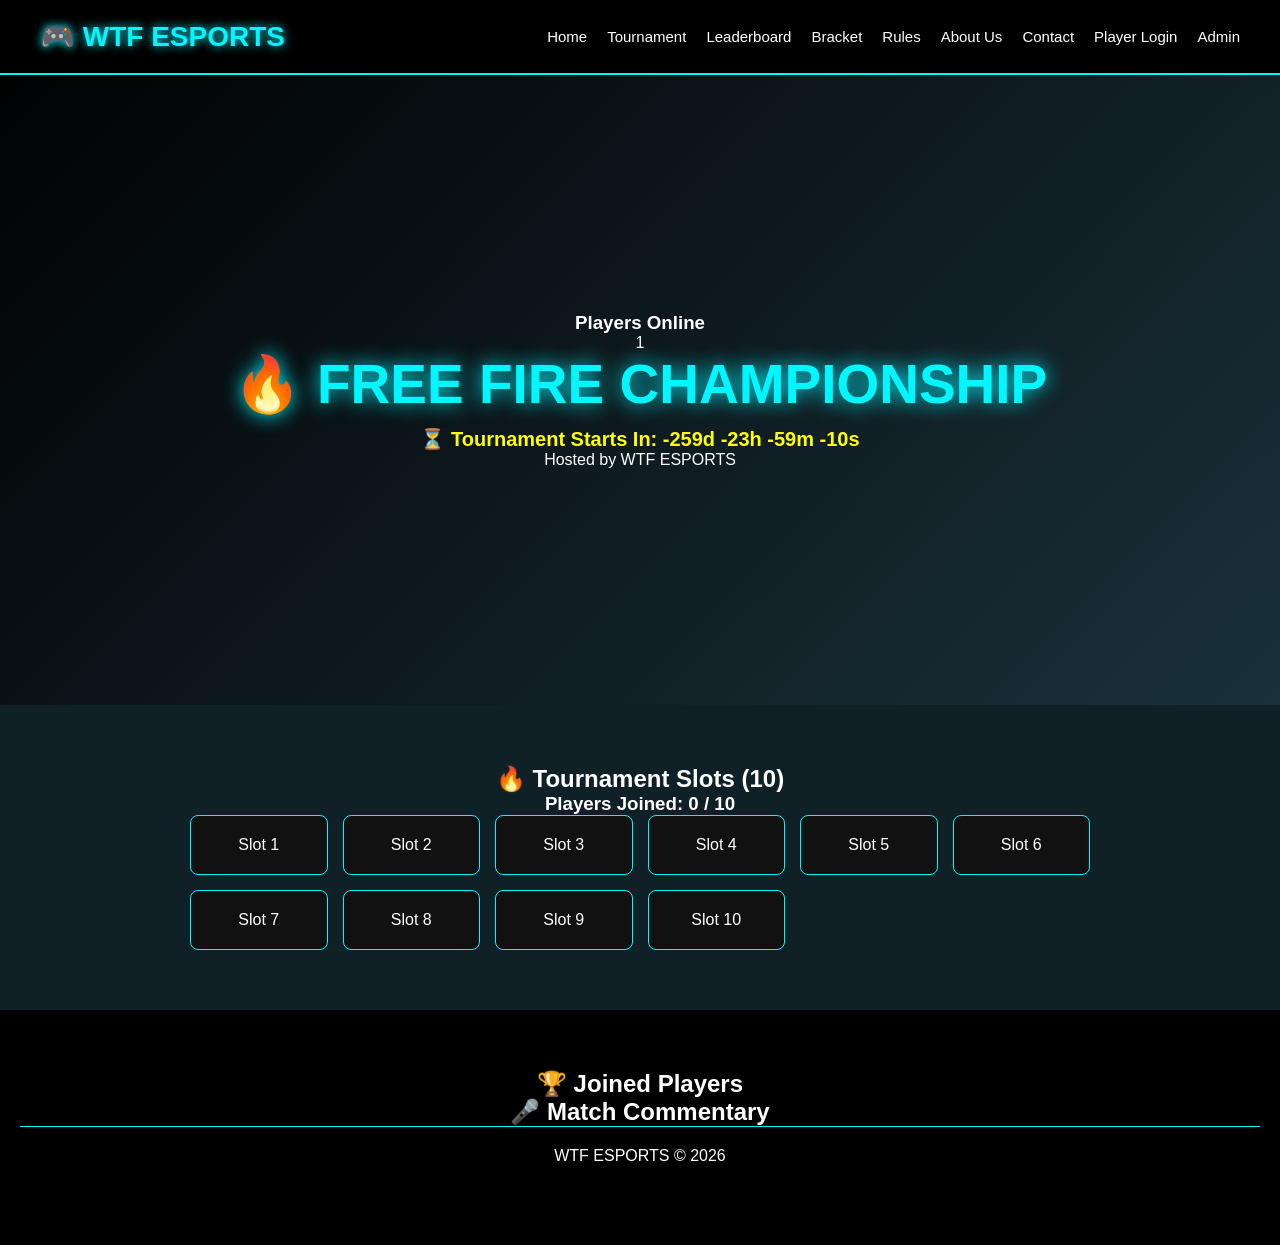
<file: index.html>
<!DOCTYPE html>
<html>
<head>

<title>WTF ESPORTS</title>
<link rel="manifest" href="manifest.json">

<meta name="viewport" content="width=device-width, initial-scale=1.0">

<style>

/* GLOBAL */

*{
margin:0;
padding:0;
box-sizing:border-box;
font-family:Arial;
}

body{
background: linear-gradient(-45deg,#000,#0f2027,#2c5364,#000);
background-size:400% 400%;
animation:bgMove 12s ease infinite;
color:white;
overflow-x:hidden;
}

@keyframes bgMove{
0%{background-position:0% 50%;}
50%{background-position:100% 50%;}
100%{background-position:0% 50%;}
}

/* HEADER */

.main-header{
display:flex;
justify-content:space-between;
align-items:center;
padding:20px 40px;
background:#000;
border-bottom:2px solid #00f7ff;
position:sticky;
top:0;
z-index:1000;
}

.logo{
font-size:28px;
font-weight:bold;
color:#00f7ff;
text-shadow:0 0 10px #00f7ff;
}

/* MENU */

.menu{
display:flex;
flex-wrap:wrap;
}

.menu a{
color:white;
text-decoration:none;
margin-left:20px;
font-size:15px;
transition:0.3s;
}

.menu a:hover{
color:#00f7ff;
}

/* MOBILE MENU */

.menu-toggle{
display:none;
font-size:28px;
cursor:pointer;
color:#00f7ff;
}

/* HERO */

.hero{
height:70vh;
display:flex;
flex-direction:column;
justify-content:center;
align-items:center;
text-align:center;
background:url("https://images.unsplash.com/photo-1542751371-adc38448a05e") center/cover no-repeat;
}

.hero h1{
font-size:55px;
color:#00f7ff;
text-shadow:0 0 20px #00f7ff;
animation:heroGlow 3s infinite alternate;
}

@keyframes heroGlow{
0%{text-shadow:0 0 10px #00f7ff;}
100%{text-shadow:0 0 40px #00f7ff;}
}

/* COUNTDOWN */

#countdown{
margin-top:10px;
font-size:20px;
color:yellow;
}

/* SLOTS */

.slots{
padding:60px 20px;
background:#0f2027;
text-align:center;
}

.slot-grid{
display:grid;
grid-template-columns:repeat(auto-fit,minmax(130px,1fr));
gap:15px;
max-width:900px;
margin:auto;
}

.slot{
padding:20px;
background:#111;
border:1px solid #00f7ff;
border-radius:8px;
cursor:pointer;
transition:0.3s;
}

.slot:hover{
background:#00f7ff;
color:black;
}

.booked{
background:red;
cursor:not-allowed;
}

/* PLAYERS */

.players{
padding:60px 20px;
background:#000;
text-align:center;
}

.playerItem{
background:#111;
padding:10px;
margin:10px auto;
max-width:400px;
border-radius:6px;
border:1px solid #00f7ff;
}

/* BUTTON */

button{
padding:10px 20px;
background:#00f7ff;
border:none;
border-radius:6px;
cursor:pointer;
margin:10px;
}

/* FOOTER */

footer{
background:#000;
text-align:center;
padding:20px;
border-top:1px solid #00f7ff;
}

/* MOBILE */

@media(max-width:768px){

.main-header{
flex-direction:column;
text-align:center;
}

.menu{
display:none;
flex-direction:column;
}

.menu.active{
display:flex;
}

.menu-toggle{
display:block;
}

.hero h1{
font-size:32px;
}

}

</style>

</head>

<body>

<header class="main-header">

<div class="logo">🎮 WTF ESPORTS</div>

<div class="menu-toggle" onclick="toggleMenu()">☰</div>

<nav class="menu">

<a href="index.html">Home</a>
<a href="booking.html">Tournament</a>
<a href="leaderboard.html">Leaderboard</a>
<a href="bracket.html">Bracket</a>
<a href="rules.html">Rules</a>
<a href="about.html">About Us</a>
<a href="contact.html">Contact</a>
<a href="player-login.html">Player Login</a>
<a href="admin.html">Admin</a>

</nav>

</header>

<section class="hero">

<h3>Players Online</h3>
<div id="onlinePlayers"></div>

<h1>🔥 FREE FIRE CHAMPIONSHIP</h1>

<h2 id="countdown"></h2>

<p>Hosted by WTF ESPORTS</p>

</section>

<section class="slots">

<h2>🔥 Tournament Slots (10)</h2>

<h3 id="playerCounter">Players Joined: 0 / 10</h3>

<div class="slot-grid" id="slots"></div>

<button id="adminResetBtn" onclick="resetSlots()" style="display:none;">
Admin Reset Slots
</button>

</section>

<section class="players">

<h2>🏆 Joined Players</h2>

<div id="joinedPlayers"></div>
<section class="commentary">

<h2>🎤 Match Commentary</h2>

<div id="aiCommentary"></div>


</section>

<footer>
WTF ESPORTS © 2026
</footer>

<script>

/* MOBILE MENU */

function toggleMenu(){
document.querySelector(".menu").classList.toggle("active");
}

/* ONLINE PLAYERS */

let count = localStorage.getItem("onlinePlayers") || 0;
count++;
localStorage.setItem("onlinePlayers",count);
document.getElementById("onlinePlayers").innerText=count;

/* COUNTDOWN */

let eventDate = new Date("2026-03-20 18:00:00").getTime();

setInterval(function(){

let now = new Date().getTime();
let distance = eventDate - now;

let days = Math.floor(distance/(1000*60*60*24));
let hours = Math.floor((distance%(1000*60*60*24))/(1000*60*60));
let minutes = Math.floor((distance%(1000*60*60))/(1000*60));
let seconds = Math.floor((distance%(1000*60))/1000);

document.getElementById("countdown").innerHTML =
"⏳ Tournament Starts In: "+
days+"d "+hours+"h "+minutes+"m "+seconds+"s";

},1000);

/* SLOT SYSTEM */

let slots = JSON.parse(localStorage.getItem("slots")) || Array(10).fill(null);

let slotContainer=document.getElementById("slots");

function renderSlots(){

slotContainer.innerHTML="";

slots.forEach((player,index)=>{

let div=document.createElement("div");

div.className="slot";

if(player){

div.classList.add("booked");

div.innerText="Slot "+(index+1)+"\n"+player.name;

}else{

div.innerText="Slot "+(index+1);

div.onclick=function(){

let name=prompt("Enter Player Name");

if(name){

slots[index]={name:name};

localStorage.setItem("slots",JSON.stringify(slots));

renderSlots();

}

};

}

slotContainer.appendChild(div);

});

}

renderSlots();

/* ADMIN RESET */

function resetSlots(){

let pass = prompt("Admin Password");

let adminPass = localStorage.getItem("adminPass");

if(pass === adminPass){

localStorage.removeItem("slots");

location.reload();

}else{

alert("Access Denied");

}

}

if(localStorage.getItem("adminLoggedIn")==="true"){
document.getElementById("adminResetBtn").style.display="block";
}
function generateCommentary(){

let players = JSON.parse(localStorage.getItem("slots")) || [];

let messages=[
"🔥 What a match!",
"⚡ Incredible gameplay!",
"🎯 Perfect strategy!",
"💥 Total domination!"
];

let randomMessage =
messages[Math.floor(Math.random()*messages.length)];

let randomPlayer = players.find(p => p !== null);

if(randomPlayer){

document.getElementById("aiCommentary").innerText =
randomMessage + " " + randomPlayer.name +
" is leading the battle!";

}

}

generateCommentary();

</script>

</body>
</html>
</file>
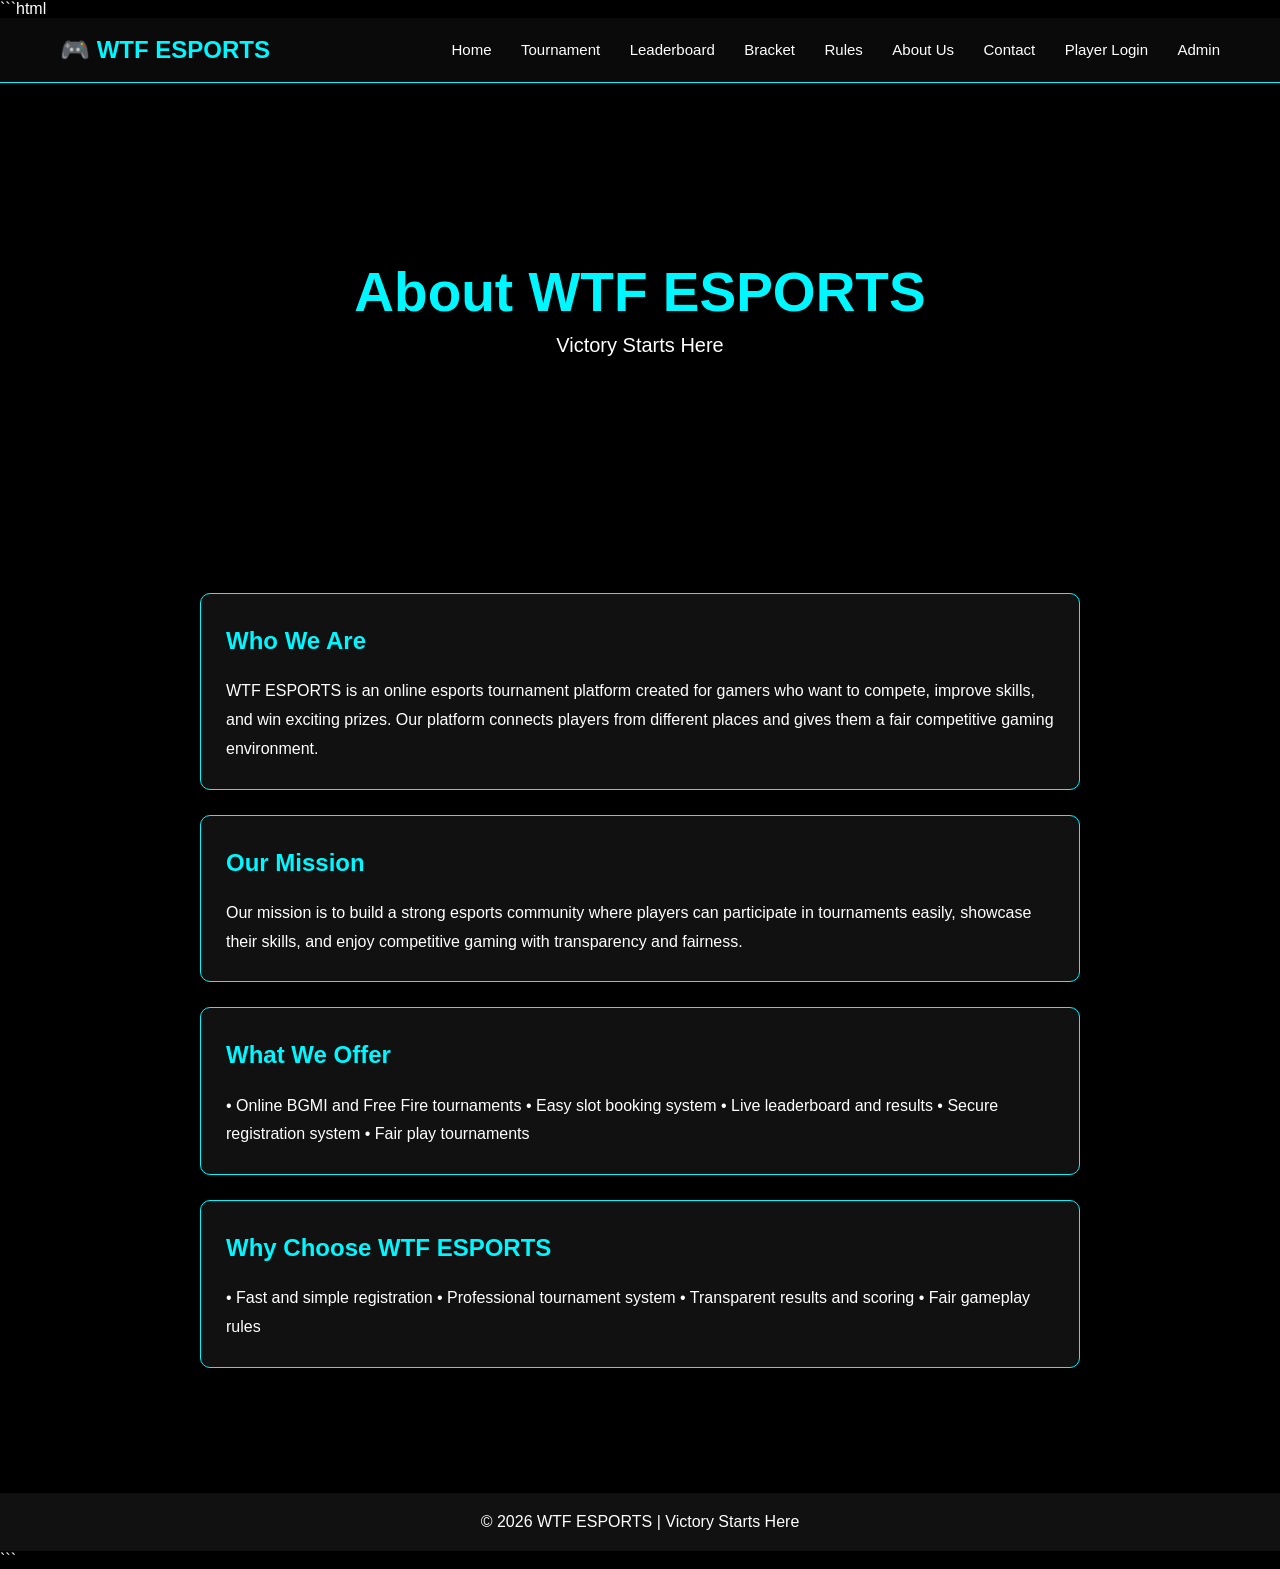
<file: about.html>
```html
<!DOCTYPE html>
<html>
<head>

<title>About Us | WTF ESPORTS</title>


<style>
/* HEADER */

.main-header{
display:flex;
justify-content:space-between;
align-items:center;
padding:18px 60px;
background:#0a0a0a;
border-bottom:1px solid #00f7ff;
position:sticky;
top:0;
z-index:1000;
}

/* LOGO */

.logo{
font-size:24px;
font-weight:bold;
color:#00f7ff;
}

/* MENU */

.menu a{
color:white;
text-decoration:none;
margin-left:25px;
font-size:15px;
transition:0.3s;
}

.menu a:hover{
color:#00f7ff;
}

/* BUTTONS */

.login-btn{
background:#00f7ff;
color:black;
padding:8px 14px;
border-radius:5px;
}

.admin-btn{
background:#ff4747;
padding:8px 14px;
border-radius:5px;
}

.admin-btn:hover{
background:#ff2a2a;
}
*{
margin:0;
padding:0;
box-sizing:border-box;
font-family:Arial;
}

body{
background:#000;
color:white;
}

/* HEADER */

header{
display:flex;
justify-content:space-between;
align-items:center;
padding:20px 60px;
background:#111;
}

.logo{
font-size:24px;
color:#00f7ff;
font-weight:bold;
}

nav a{
color:white;
margin-left:30px;
text-decoration:none;
}

nav a:hover{
color:#00f7ff;
}

/* HERO */

.hero{
height:50vh;
display:flex;
flex-direction:column;
justify-content:center;
align-items:center;
text-align:center;
background-image:url("https://images.unsplash.com/photo-1542751371-adc38448a05e");
background-size:cover;
background-position:center;
}

.hero h1{
font-size:55px;
color:#00f7ff;
}

.hero p{
margin-top:10px;
font-size:20px;
}

/* ABOUT SECTION */

.about{
padding:60px;
max-width:1000px;
margin:auto;
line-height:1.8;
}

.about h2{
color:#00f7ff;
margin-bottom:15px;
}

.about-box{
background:#111;
padding:25px;
border-radius:10px;
margin-bottom:25px;
border:1px solid #00f7ff;
}

/* FOOTER */

footer{
background:#111;
text-align:center;
padding:20px;
margin-top:40px;
}

</style>

</head>

<body>

<header class="main-header">


<div class="logo">🎮 WTF ESPORTS</div>

<nav class="menu">

<a href="index.html">Home</a>
<a href="booking.html">Tournament</a>
<a href="leaderboard.html">Leaderboard</a>
<a href="bracket.html">Bracket</a>
<a href="rules.html">Rules</a>
<a href="about.html">About Us</a>
<a href="contact.html">Contact</a>

<a href="player-login.html">Player Login</a>
<a href="admin.html">Admin</a>

</nav>

</header>

<section class="hero">

<h1>About WTF ESPORTS</h1>

<p>Victory Starts Here</p>

</section>

<section class="about">

<div class="about-box">

<h2>Who We Are</h2>

<p>
WTF ESPORTS is an online esports tournament platform created for gamers
who want to compete, improve skills, and win exciting prizes.
Our platform connects players from different places and gives them
a fair competitive gaming environment.
</p>

</div>

<div class="about-box">

<h2>Our Mission</h2>

<p>
Our mission is to build a strong esports community where players can
participate in tournaments easily, showcase their skills, and enjoy
competitive gaming with transparency and fairness.
</p>

</div>

<div class="about-box">

<h2>What We Offer</h2>

<p>
• Online BGMI and Free Fire tournaments  
• Easy slot booking system  
• Live leaderboard and results  
• Secure registration system  
• Fair play tournaments  
</p>

</div>

<div class="about-box">

<h2>Why Choose WTF ESPORTS</h2>

<p>
• Fast and simple registration  
• Professional tournament system  
• Transparent results and scoring  
• Fair gameplay rules  
</p>

</div>

</section>

<footer>

<p>© 2026 WTF ESPORTS | Victory Starts Here</p>

</footer>

</body>
</html>
```
</file>
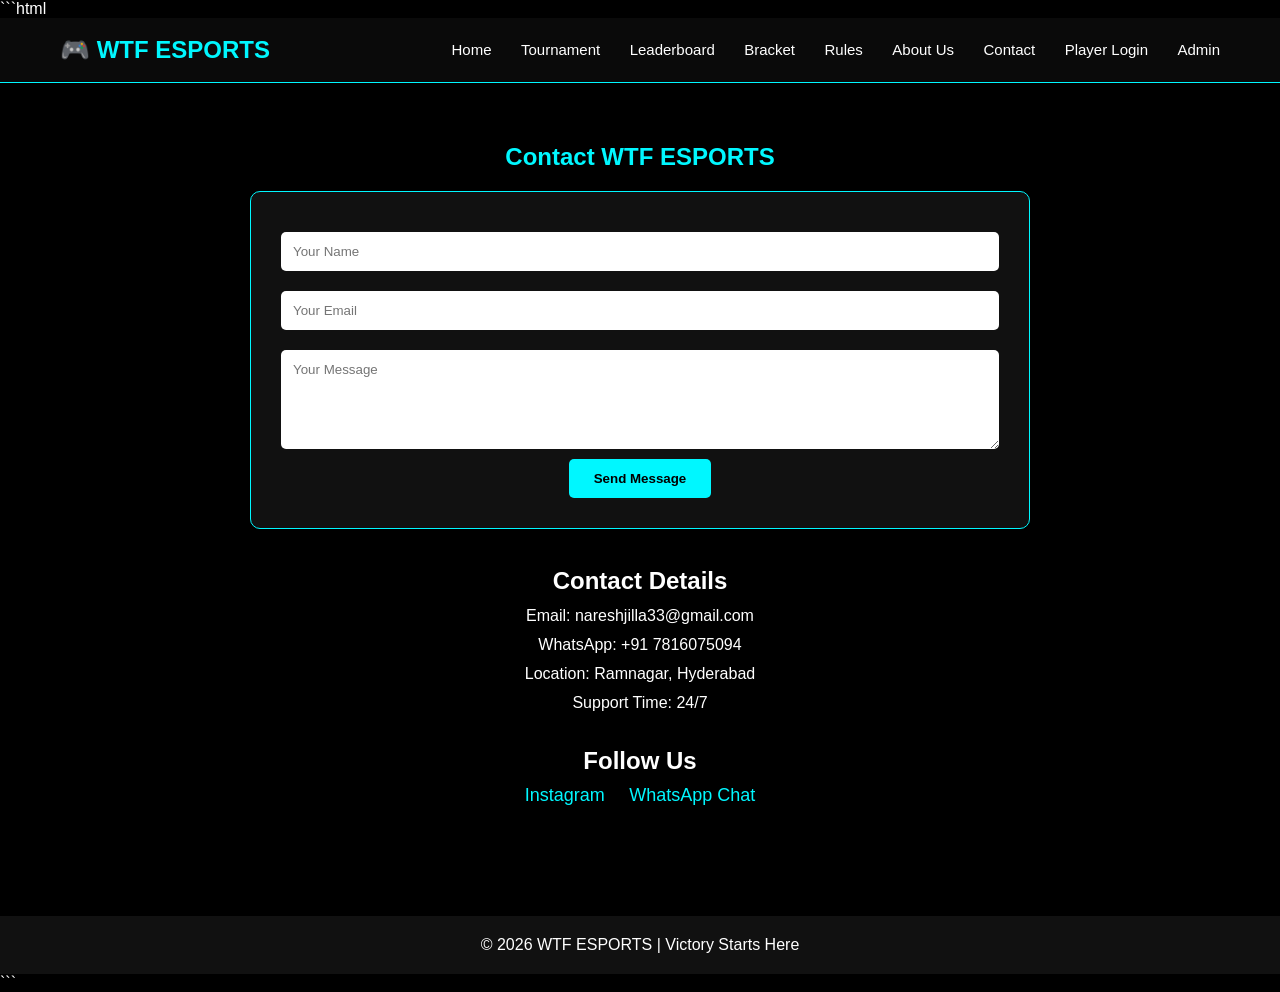
<file: contact.html>
```html
<!DOCTYPE html>
<html>

<head>

<title>Contact | WTF ESPORTS</title>

<style>
    /* HEADER */

.main-header{
display:flex;
justify-content:space-between;
align-items:center;
padding:18px 60px;
background:#0a0a0a;
border-bottom:1px solid #00f7ff;
position:sticky;
top:0;
z-index:1000;
}

/* LOGO */

.logo{
font-size:24px;
font-weight:bold;
color:#00f7ff;
}

/* MENU */

.menu a{
color:white;
text-decoration:none;
margin-left:25px;
font-size:15px;
transition:0.3s;
}

.menu a:hover{
color:#00f7ff;
}

/* BUTTONS */

.login-btn{
background:#00f7ff;
color:black;
padding:8px 14px;
border-radius:5px;
}

.admin-btn{
background:#ff4747;
padding:8px 14px;
border-radius:5px;
}

.admin-btn:hover{
background:#ff2a2a;
}

*{
margin:0;
padding:0;
box-sizing:border-box;
font-family:Arial;
}

body{
background:#000;
color:white;
}

/* HEADER */

header{
display:flex;
justify-content:space-between;
align-items:center;
padding:20px 60px;
background:#111;
}

.logo{
font-size:24px;
color:#00f7ff;
font-weight:bold;
}

nav a{
color:white;
margin-left:30px;
text-decoration:none;
}

nav a:hover{
color:#00f7ff;
}

/* CONTACT SECTION */

.contact{
padding:60px;
max-width:900px;
margin:auto;
text-align:center;
}

.contact h1{
color:#00f7ff;
margin-bottom:20px;
}

.contact-box{
background:#111;
padding:30px;
border-radius:10px;
border:1px solid #00f7ff;
}

.contact-box input,
.contact-box textarea{

width:100%;
padding:12px;
margin:10px 0;
border:none;
border-radius:5px;
}

.contact-box button{

padding:12px 25px;
background:#00f7ff;
border:none;
border-radius:5px;
cursor:pointer;
font-weight:bold;

}

/* DETAILS */

.details{
margin-top:30px;
line-height:1.8;
}

/* SOCIAL */

.social{
margin-top:30px;
}

.social a{
display:inline-block;
margin:10px;
color:#00f7ff;
text-decoration:none;
font-size:18px;
}

/* FOOTER */

footer{
background:#111;
text-align:center;
padding:20px;
margin-top:40px;
}

</style>

</head>

<body>
<header class="main-header">


<div class="logo">🎮 WTF ESPORTS</div>

<nav class="menu">

<a href="index.html">Home</a>
<a href="booking2.1.html">Tournament</a>
<a href="leaderboard.html">Leaderboard</a>
<a href="bracket.html">Bracket</a>
<a href="rules.html">Rules</a>
<a href="about.html">About Us</a>
<a href="contact.html">Contact</a>

<a href="player-login.html">Player Login</a>
<a href="admin.html">Admin</a>

</nav>

</header>

<section class="contact">

<h1>Contact WTF ESPORTS</h1>

<div class="contact-box">

<input type="text" placeholder="Your Name">

<input type="email" placeholder="Your Email">

<textarea placeholder="Your Message" rows="5"></textarea>

<button>Send Message</button>

</div>

<div class="details">

<h2>Contact Details</h2>

<p>Email: nareshjilla33@gmail.com</p>

<p>WhatsApp: +91 7816075094</p>

<p>Location: Ramnagar, Hyderabad</p>

<p>Support Time: 24/7</p>

</div>

<div class="social">

<h2>Follow Us</h2>

<a href="https://www.instagram.com/__naresh_.pvt.__?igsh=MWQ4OGJqcjI5d2x0dw==" target="_blank">Instagram</a>

<a href="https://wa.me/917816075094" target="_blank">WhatsApp Chat</a>

</div>

</section>

<footer>

<p>© 2026 WTF ESPORTS | Victory Starts Here</p>

</footer>

</body>

</html>
```
</file>
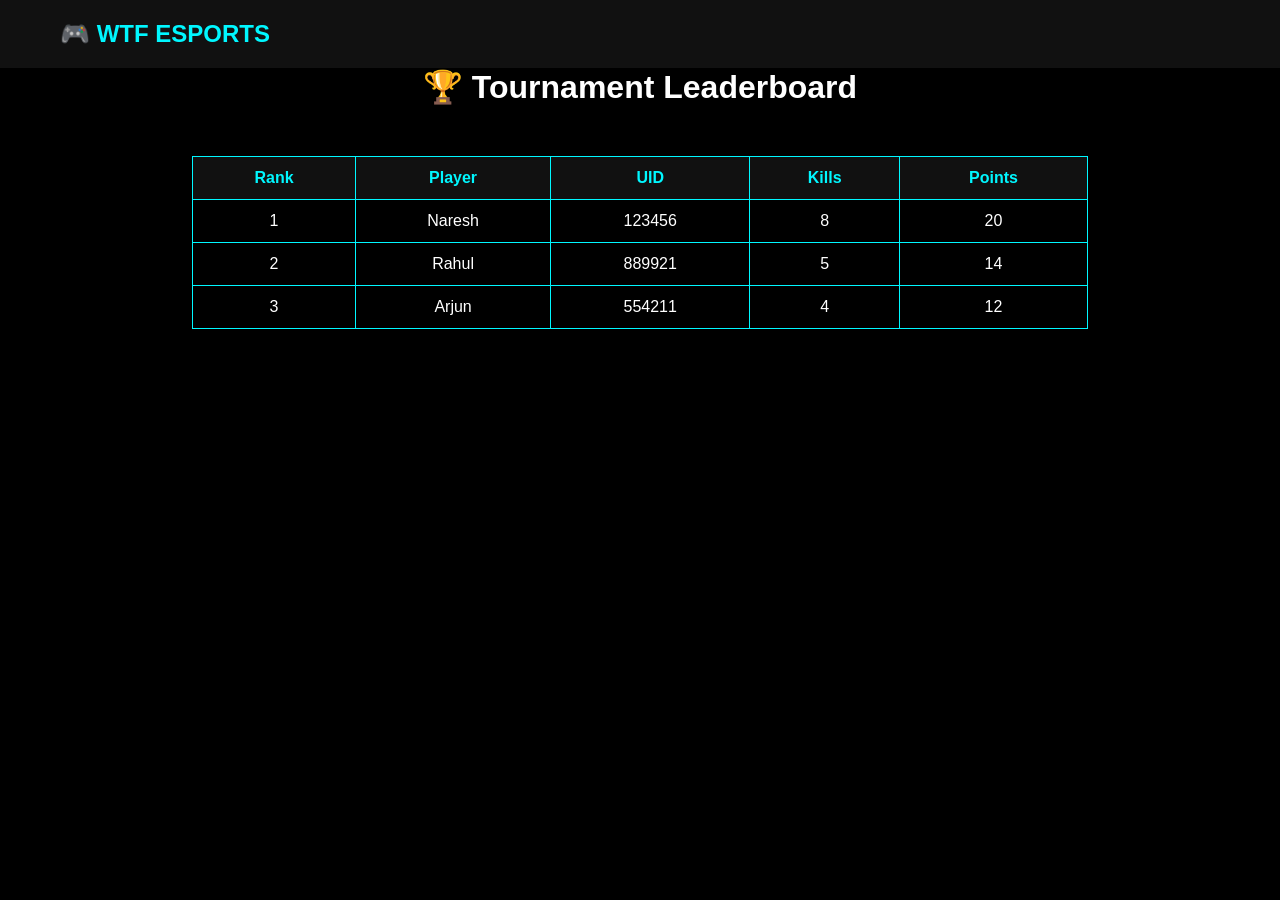
<file: leaderboard.html>
<!DOCTYPE html>
<html>
<head>



<style>
   
*{
margin:0;
padding:0;
box-sizing:border-box;
font-family:Arial;
}

body{
background:#000;
color:white;
}

/* HEADER */

header{
display:flex;
justify-content:space-between;
align-items:center;
padding:20px 60px;
background:#111;
}

.logo{
font-size:24px;
color:#00f7ff;
font-weight:bold;
}

nav a{
color:white;
margin-left:30px;
text-decoration:none;
}

nav a:hover{
color:#00f7ff;
}

/* HERO */

.hero{
height:60vh;
display:flex;
flex-direction:column;
justify-content:center;
align-items:center;
text-align:center;
background-image:url("https://images.unsplash.com/photo-1542751371-adc38448a05e");
background-size:cover;
background-position:center;
}

.hero h1{
font-size:60px;
color:#00f7ff;
}

.hero p{
font-size:20px;
margin-top:10px;
}

/* COUNTDOWN */

.timer{
text-align:center;
padding:20px;
font-size:22px;
background:#111;
}

/* MATCH STATUS */

.status{
text-align:center;
padding:20px;
background:#000;
}

.status h2{
color:#00f7ff;
margin-bottom:10px;
}

/* SLOT SECTION */

.slots{
padding:60px;
text-align:center;
background:#0f2027;
}

.counter{
margin-bottom:20px;
font-size:18px;
}

.slot-grid{
display:grid;
grid-template-columns:repeat(6,1fr);
gap:15px;
max-width:900px;
margin:auto;
}

.slot{
padding:20px;
background:#111;
border:1px solid #00f7ff;
border-radius:8px;
cursor:pointer;
}

.slot:hover{
background:#00f7ff;
color:black;
}

.booked{
background:red;
cursor:not-allowed;
}

/* ROOM SECTION */

.room-box{
margin-top:30px;
padding:20px;
background:#111;
border-radius:10px;
display:none;
}

/* JOINED PLAYERS */

.players{
padding:60px;
background:#000;
text-align:center;
}

.playerItem{
background:#111;
padding:10px;
margin:10px auto;
max-width:400px;
border-radius:6px;
border:1px solid #00f7ff;
}

/* CONTACT */

.contact{
padding:60px;
text-align:center;
background:#111;
}

footer{
background:#000;
text-align:center;
padding:20px;
}

button{
padding:10px 20px;
background:#00f7ff;
border:none;
border-radius:5px;
cursor:pointer;
margin:10px;
}

</style>

<style>

body{
font-family:Arial;
background:#000;
color:white;
text-align:center;
}

table{
margin:auto;
margin-top:50px;
border-collapse:collapse;
width:70%;
}

th,td{
border:1px solid #00f7ff;
padding:12px;
}

th{
background:#111;
color:#00f7ff;
}

</style>

</head>

<body>
<header>

<div class="logo">🎮 WTF ESPORTS</div>


</header>

</header>
<h1>🏆 Tournament Leaderboard</h1>

<table>

<tr>
<th>Rank</th>
<th>Player</th>
<th>UID</th>
<th>Kills</th>
<th>Points</th>
</tr>
<nav
<!-- OLD STATIC DATA (Your original data kept) -->

<tr>
<td>1</td>
<td>Naresh</td>
<td>123456</td>
<td>8</td>
<td>20</td>
</tr>

<tr>
<td>2</td>
<td>Rahul</td>
<td>889921</td>
<td>5</td>
<td>14</td>
</tr>

<tr>
<td>3</td>
<td>Arjun</td>
<td>554211</td>
<td>4</td>
<td>12</td>
</tr>

<!-- AUTO RESULTS -->

<tbody id="leaderboardBody"></tbody>

</table>

<script>

/* AUTO LEADERBOARD SYSTEM */

let results = JSON.parse(localStorage.getItem("results")) || [];

let table = document.getElementById("leaderboardBody");

/* Sort by highest points */

results.sort(function(a,b){
return b.points - a.points;
});

/* Add new rows automatically */

results.forEach(function(player,index){

let row = document.createElement("tr");

row.innerHTML = `
<td>${index+4}</td>
<td>${player.team}</td>
<td>-</td>
<td>${player.kills}</td>
<td>${player.points}</td>
`;

table.appendChild(row);

});

</script>

</body>
</html>
</file>
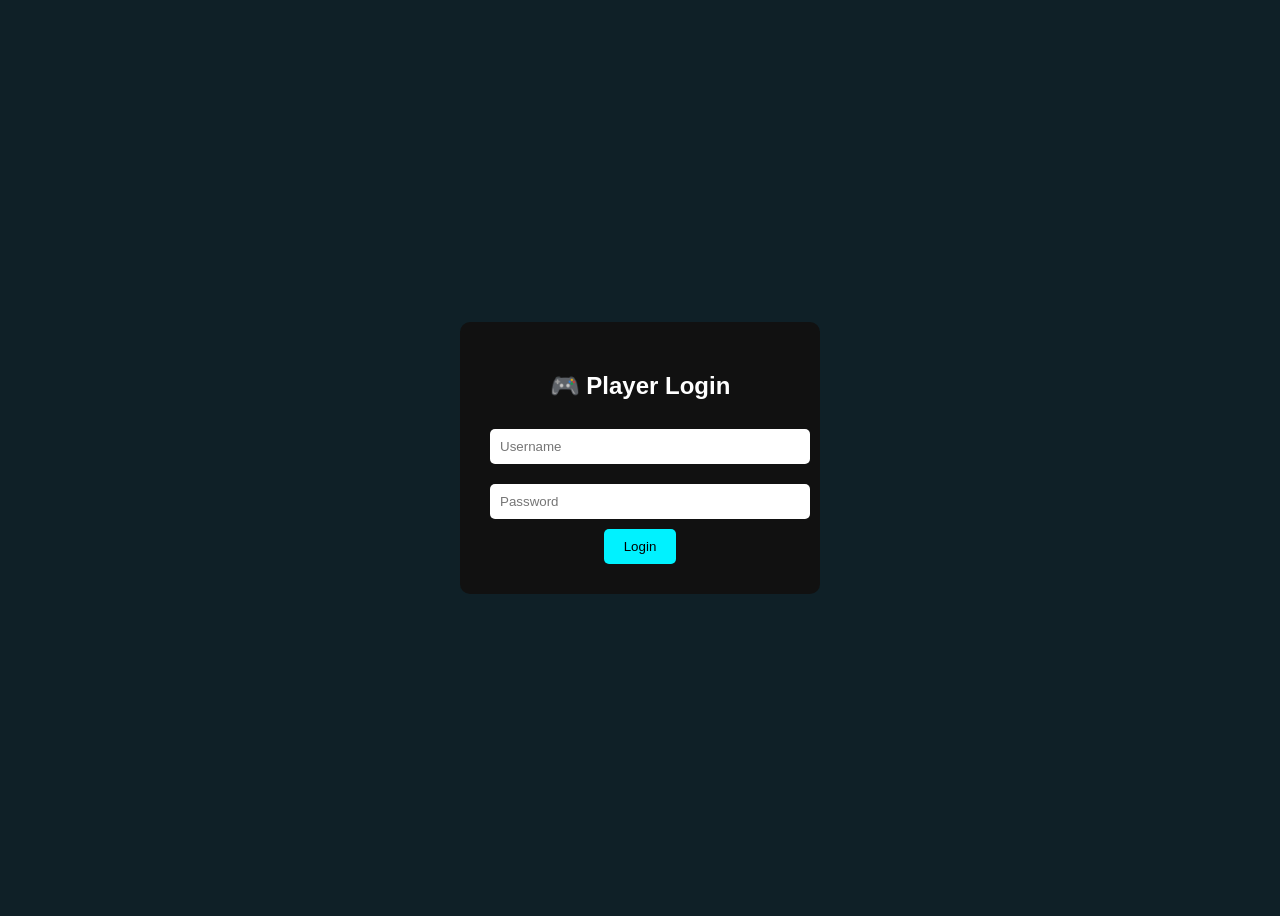
<file: player-dashboard.html>
<!
DOCTYPE html>
html>

<head>

<title>Player Dashboard</title>
<style>

*{
margin:0;
padding:0;
box-sizing:border-box;
font-family:Arial;
}

body{
background:#000;
color:white;
}

/* HEADER */

header{
display:flex;
justify-content:space-between;
align-items:center;
padding:20px 60px;
background:#111;
}

.logo{
font-size:24px;
color:#00f7ff;
font-weight:bold;
}

nav a{
color:white;
margin-left:30px;
text-decoration:none;
}

nav a:hover{
color:#00f7ff;
}

/* HERO */

.hero{
height:60vh;
display:flex;
flex-direction:column;
justify-content:center;
align-items:center;
text-align:center;
background-image:url("https://images.unsplash.com/photo-1542751371-adc38448a05e");
background-size:cover;
background-position:center;
}

.hero h1{
font-size:60px;
color:#00f7ff;
}

.hero p{
font-size:20px;
margin-top:10px;
}

/* COUNTDOWN */

.timer{
text-align:center;
padding:20px;
font-size:22px;
background:#111;
}

/* MATCH STATUS */

.status{
text-align:center;
padding:20px;
background:#000;
}

.status h2{
color:#00f7ff;
margin-bottom:10px;
}

/* SLOT SECTION */

.slots{
padding:60px;
text-align:center;
background:#0f2027;
}

.counter{
margin-bottom:20px;
font-size:18px;
}

.slot-grid{
display:grid;
grid-template-columns:repeat(6,1fr);
gap:15px;
max-width:900px;
margin:auto;
}

.slot{
padding:20px;
background:#111;
border:1px solid #00f7ff;
border-radius:8px;
cursor:pointer;
}

.slot:hover{
background:#00f7ff;
color:black;
}

.booked{
background:red;
cursor:not-allowed;
}

/* ROOM SECTION */

.room-box{
margin-top:30px;
padding:20px;
background:#111;
border-radius:10px;
display:none;
}

/* JOINED PLAYERS */

.players{
padding:60px;
background:#000;
text-align:center;
}

.playerItem{
background:#111;
padding:10px;
margin:10px auto;
max-width:400px;
border-radius:6px;
border:1px solid #00f7ff;
}

/* CONTACT */

.contact{
padding:60px;
text-align:center;
background:#111;
}

footer{
background:#000;
text-align:center;
padding:20px;
}

button{
padding:10px 20px;
background:#00f7ff;
border:none;
border-radius:5px;
cursor:pointer;
margin:10px;
}

</style>

<style>

*{
margin:0;
padding:0;
box-sizing:border-box;
font-family:Arial;
}

body{
background:#000;
color:white;
}

/* HEADER */

header{
display:flex;
justify-content:space-between;
align-items:center;
padding:20px 60px;
background:#111;
}

.logo{
font-size:24px;
color:#00f7ff;
font-weight:bold;
}

nav a{
color:white;
margin-left:30px;
text-decoration:none;
}

nav a:hover{
color:#00f7ff;
}

/* HERO */

.hero{
height:60vh;
display:flex;
flex-direction:column;
justify-content:center;
align-items:center;
text-align:center;
background-image:url("https://images.unsplash.com/photo-1542751371-adc38448a05e");
background-size:cover;
background-position:center;
}

.hero h1{
font-size:60px;
color:#00f7ff;
}

.hero p{
font-size:20px;
margin-top:10px;
}

/* COUNTDOWN */

.timer{
text-align:center;
padding:20px;
font-size:22px;
background:#111;
}

/* MATCH STATUS */

.status{
text-align:center;
padding:20px;
background:#000;
}

.status h2{
color:#00f7ff;
margin-bottom:10px;
}

/* SLOT SECTION */

.slots{
padding:60px;
text-align:center;
background:#0f2027;
}

.counter{
margin-bottom:20px;
font-size:18px;
}

.slot-grid{
display:grid;
grid-template-columns:repeat(6,1fr);
gap:15px;
max-width:900px;
margin:auto;
}

.slot{
padding:20px;
background:#111;
border:1px solid #00f7ff;
border-radius:8px;
cursor:pointer;
}

.slot:hover{
background:#00f7ff;
color:black;
}

.booked{
background:red;
cursor:not-allowed;
}

/* ROOM SECTION */

.room-box{
margin-top:30px;
padding:20px;
background:#111;
border-radius:10px;
display:none;
}

/* JOINED PLAYERS */

.players{
padding:60px;
background:#000;
text-align:center;
}

.playerItem{
background:#111;
padding:10px;
margin:10px auto;
max-width:400px;
border-radius:6px;
border:1px solid #00f7ff;
}

/* CONTACT */

.contact{
padding:60px;
text-align:center;
background:#111;
}

footer{
background:#000;
text-align:center;
padding:20px;
}

button{
padding:10px 20px;
background:#00f7ff;
border:none;
border-radius:5px;
cursor:pointer;
margin:10px;
}

</style>


<style>

body{
font-family:Arial;
background:#0f2027;
color:white;
padding:30px;
}

.card{
background:#111;
padding:20px;
border-radius:10px;
margin-bottom:20px;
}

</style>

</head>

<body>
    
<h1>🎮 Player Dashboard</h1>
<h3>📢 Announcement</h3>

<div id="announcementBox"></div>

<div class="card" id="teamDetails"></div>

<div class="card">

<h3>Room Details</h3>

<p id="roomInfo"></p>

</div>

<div class="card">

<h3>Leaderboard</h3>

<div id="leaderboard"></div>
<h3>Current Match Map</h3>

<div id="mapDisplay"></div>
</div>

<script>
let announcement = localStorage.getItem("announcement");

if(announcement){

document.getElementById("announcementBox").innerText = announcement;

}
let player=JSON.parse(localStorage.getItem("playerLoggedIn"));

if(!player){

window.location.href="player-login.html";

}

document.getElementById("teamDetails").innerHTML=`

<h3>Team Info</h3>

<p><b>Team:</b> ${player.team}</p>

<p><b>Leader:</b> ${player.leader}</p>

<p><b>Game:</b> ${player.game}</p>

<p><b>Status:</b> ${player.status || "Pending"}</p>

`;

/* ROOM DETAILS ONLY AFTER APPROVAL */

let roomId = localStorage.getItem("roomId");
let roomPass = localStorage.getItem("roomPassword");

if(player.status === "Approved"){

document.getElementById("roomInfo").innerHTML = `

Room ID: ${roomId || "Not Announced"}

<br>

Password: ${roomPass || "Not Announced"}

`;

}else{

document.getElementById("roomInfo").innerHTML = `

Room details will appear after admin approval.

`;

}


/* LEADERBOARD */

let results=JSON.parse(localStorage.getItem("results"))||[];

results.sort((a,b)=>b.points-a.points);

let html="";

results.forEach((r,i)=>{

html+=`

<p>#${i+1} ${r.team} - ${r.points} pts</p>

`;

});

document.getElementById("leaderboard").innerHTML=html;
let map = localStorage.getItem("matchMap");

if(map){

document.getElementById("mapDisplay").innerText = map;

}

</script>

</body>
</html>
</file>
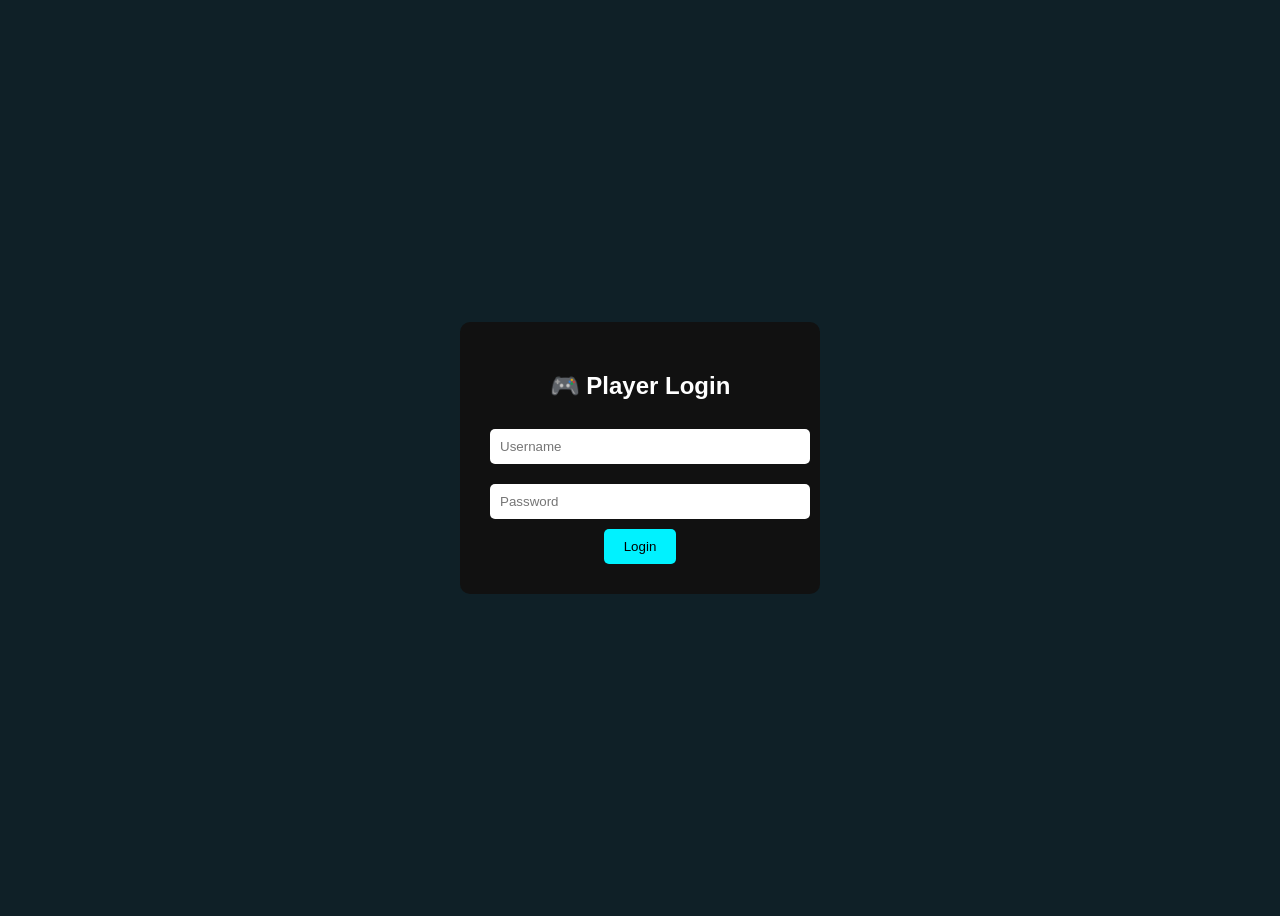
<file: player-login.html>
<!DOCTYPE html>
<html>

<style>

body{
font-family:Arial;
background:#0f2027;
color:white;
display:flex;
justify-content:center;
align-items:center;
height:100vh;
}

.login-box{
background:#111;
padding:30px;
border-radius:10px;
text-align:center;
width:300px;
}

input{
width:100%;
padding:10px;
margin:10px 0;
border:none;
border-radius:5px;
}

button{
padding:10px 20px;
background:#00f2ff;
border:none;
cursor:pointer;
border-radius:5px;
}

</style>

</head>

<body>

<div class="login-box">

<h2>🎮 Player Login</h2>

<input type="text" id="username" placeholder="Username">

<input type="password" id="password" placeholder="Password">

<button onclick="login()">Login</button>

</div>


<script>

function login(){

let username=document.getElementById("username").value;

let password=document.getElementById("password").value;

let players=JSON.parse(localStorage.getItem("players"))||[];

let found=players.find(p=>p.username==username && p.password==password);

if(found){

localStorage.setItem("playerLoggedIn",JSON.stringify(found));

window.location.href="player-dashboard.html";

}else{

alert("Invalid Login Details");

}

}

</script>

</body>
</html>
</file>
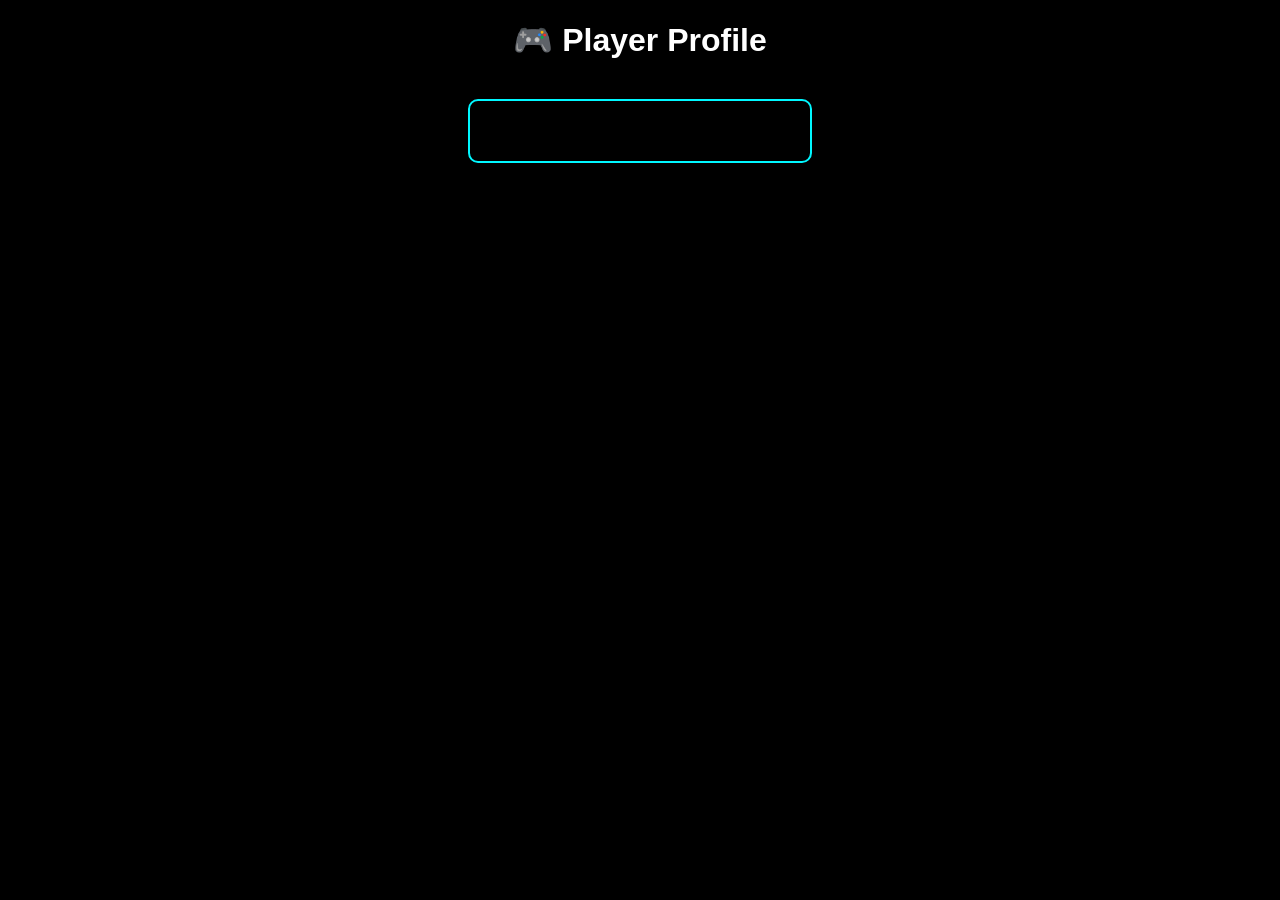
<file: profile.html>
<!DOCTYPE html>
<html>
<head>

<title>Player Profile | WTF ESPORTS</title>

<meta name="viewport" content="width=device-width, initial-scale=1.0">

<style>

body{
background:black;
color:white;
font-family:Arial;
text-align:center;
}

.profile{
border:2px solid #00f7ff;
padding:20px;
margin:40px auto;
width:300px;
border-radius:10px;
}

</style>

</head>

<body>

<h1>🎮 Player Profile</h1>

<div class="profile">

<h2 id="playerName"></h2>

<p id="matches"></p>
<p id="kills"></p>
<p id="rank"></p>

</div>

<script>

let player = JSON.parse(localStorage.getItem("currentPlayer"));

if(player){

document.getElementById("playerName").innerText = player.name;

document.getElementById("matches").innerText =
"Matches Played: " + (player.matches || 1);

document.getElementById("kills").innerText =
"Total Kills: " + (player.kills || Math.floor(Math.random()*20));

let ranks = ["Rookie","Pro Player","Elite Player","Legend"];

document.getElementById("rank").innerText =
"Rank: " + ranks[Math.floor(Math.random()*ranks.length)];

}

</script>

</body>
</html>
</file>
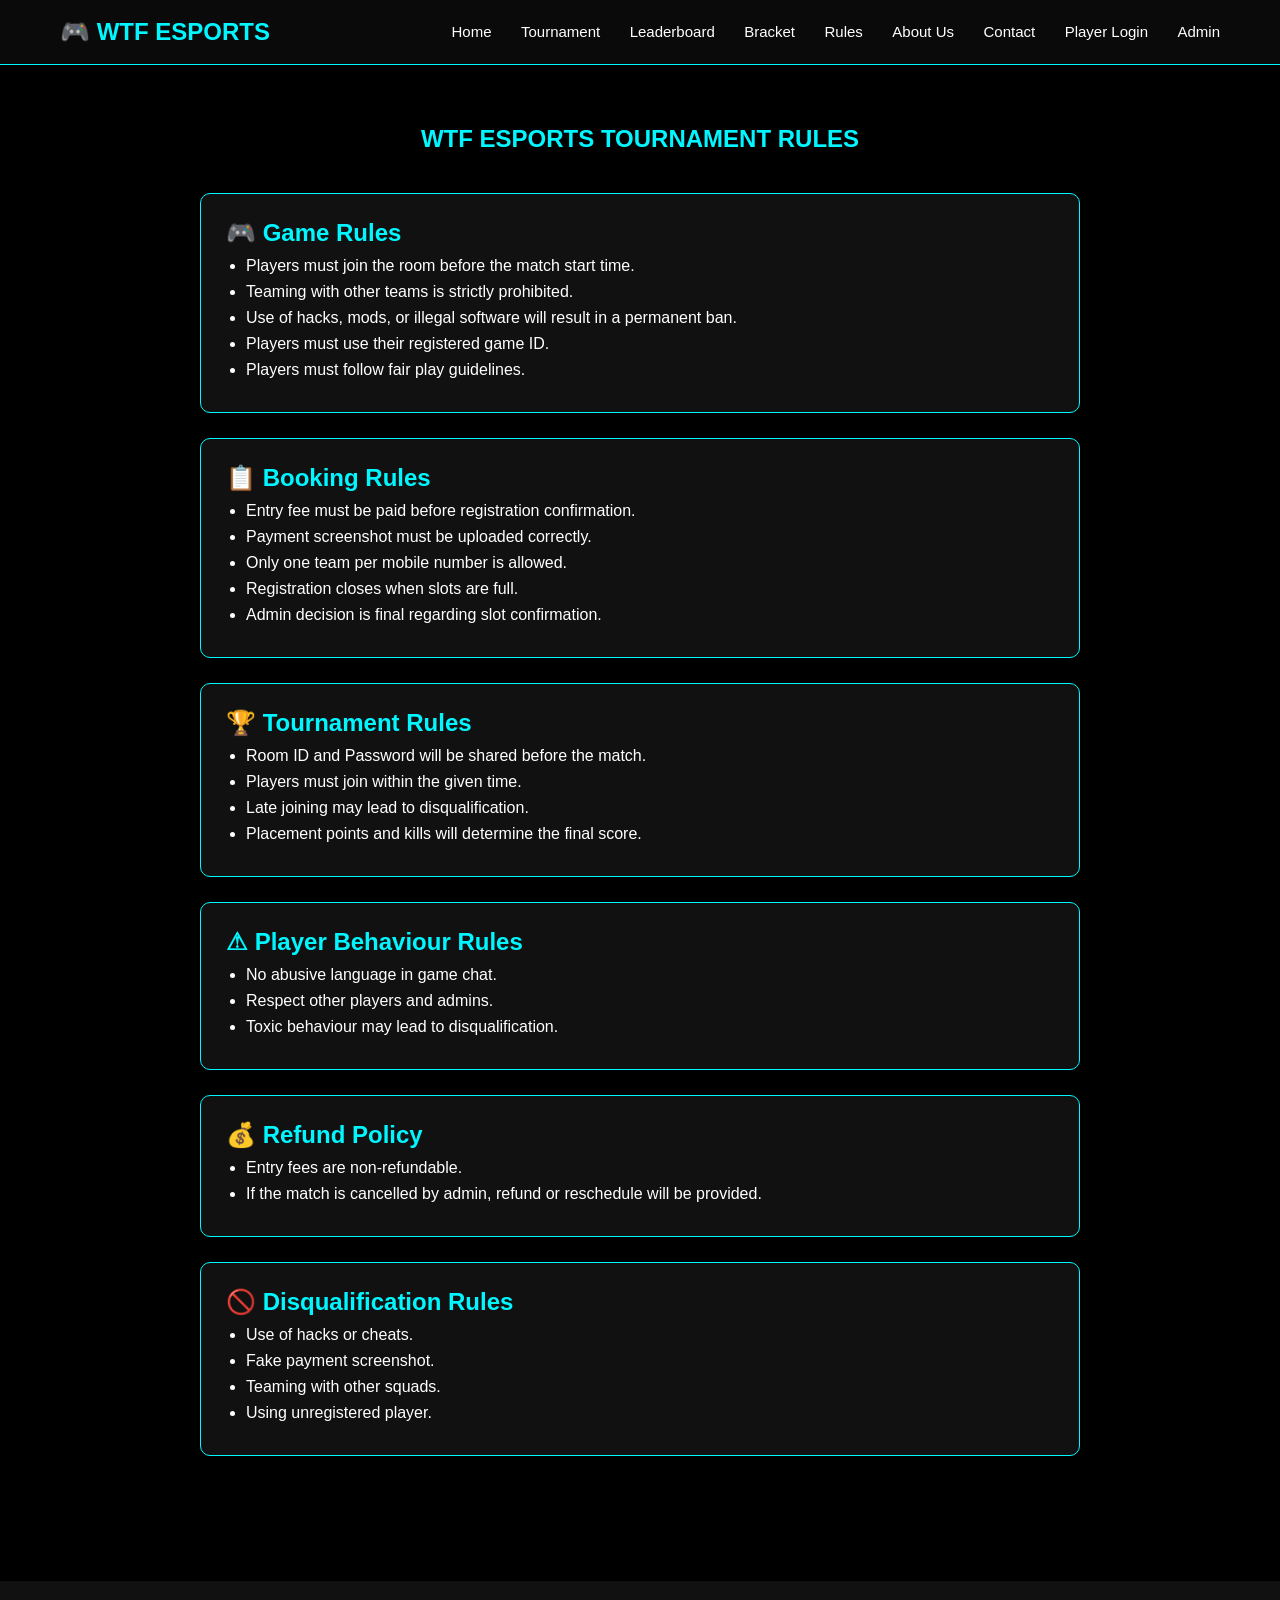
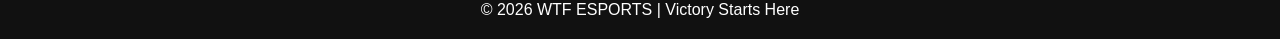
<file: rules.html>
<!DOCTYPE html>
<html>
<head>

<title>Rules | WTF ESPORTS</title>

<style>
/* HEADER */

.main-header{
display:flex;
justify-content:space-between;
align-items:center;
padding:18px 60px;
background:#0a0a0a;
border-bottom:1px solid #00f7ff;
position:sticky;
top:0;
z-index:1000;
}

/* LOGO */

.logo{
font-size:24px;
font-weight:bold;
color:#00f7ff;
}

/* MENU */

.menu a{
color:white;
text-decoration:none;
margin-left:25px;
font-size:15px;
transition:0.3s;
}

.menu a:hover{
color:#00f7ff;
}

/* BUTTONS */

.login-btn{
background:#00f7ff;
color:black;
padding:8px 14px;
border-radius:5px;
}

.admin-btn{
background:#ff4747;
padding:8px 14px;
border-radius:5px;
}

.admin-btn:hover{
background:#ff2a2a;
}
*{
margin:0;
padding:0;
box-sizing:border-box;
font-family:Arial;
}

body{
background:#000;
color:white;
}

/* HEADER */

header{
display:flex;
justify-content:space-between;
align-items:center;
padding:20px 60px;
background:#111;
}

.logo{
font-size:24px;
color:#00f7ff;
font-weight:bold;
}

nav a{
color:white;
margin-left:30px;
text-decoration:none;
}

nav a:hover{
color:#00f7ff;
}

/* RULES SECTION */

.rules{
padding:60px;
max-width:1000px;
margin:auto;
}

.rules h1{
text-align:center;
margin-bottom:40px;
color:#00f7ff;
}

.rule-box{
background:#111;
padding:25px;
margin-bottom:25px;
border-radius:10px;
border:1px solid #00f7ff;
}

.rule-box h2{
color:#00f7ff;
margin-bottom:10px;
}

.rule-box ul{
padding-left:20px;
}

.rule-box li{
margin-bottom:8px;
}

/* FOOTER */

footer{
background:#111;
text-align:center;
padding:20px;
margin-top:40px;
}

</style>

</head>

<body>

<header class="main-header">


<div class="logo">🎮 WTF ESPORTS</div>

<nav class="menu">

<a href="index.html">Home</a>
<a href="booking.html">Tournament</a>
<a href="leaderboard.html">Leaderboard</a>
<a href="bracket.html">Bracket</a>
<a href="rules.html">Rules</a>
<a href="about.html">About Us</a>
<a href="contact.html">Contact</a>

<a href="player-login.html">Player Login</a>
<a href="admin.html">Admin</a>

</nav>

</header>

<section class="rules">

<h1>WTF ESPORTS TOURNAMENT RULES</h1>

<div class="rule-box">

<h2>🎮 Game Rules</h2>

<ul>

<li>Players must join the room before the match start time.</li>
<li>Teaming with other teams is strictly prohibited.</li>
<li>Use of hacks, mods, or illegal software will result in a permanent ban.</li>
<li>Players must use their registered game ID.</li>
<li>Players must follow fair play guidelines.</li>

</ul>

</div>

<div class="rule-box">

<h2>📋 Booking Rules</h2>

<ul>

<li>Entry fee must be paid before registration confirmation.</li>
<li>Payment screenshot must be uploaded correctly.</li>
<li>Only one team per mobile number is allowed.</li>
<li>Registration closes when slots are full.</li>
<li>Admin decision is final regarding slot confirmation.</li>

</ul>

</div>

<div class="rule-box">

<h2>🏆 Tournament Rules</h2>

<ul>

<li>Room ID and Password will be shared before the match.</li>
<li>Players must join within the given time.</li>
<li>Late joining may lead to disqualification.</li>
<li>Placement points and kills will determine the final score.</li>

</ul>

</div>

<div class="rule-box">

<h2>⚠ Player Behaviour Rules</h2>

<ul>

<li>No abusive language in game chat.</li>
<li>Respect other players and admins.</li>
<li>Toxic behaviour may lead to disqualification.</li>

</ul>

</div>

<div class="rule-box">

<h2>💰 Refund Policy</h2>

<ul>

<li>Entry fees are non-refundable.</li>
<li>If the match is cancelled by admin, refund or reschedule will be provided.</li>

</ul>

</div>

<div class="rule-box">

<h2>🚫 Disqualification Rules</h2>

<ul>

<li>Use of hacks or cheats.</li>
<li>Fake payment screenshot.</li>
<li>Teaming with other squads.</li>
<li>Using unregistered player.</li>

</ul>

</div>

</section>

<footer>

<p>© 2026 WTF ESPORTS | Victory Starts Here</p>

</footer>

</body>

</html>
</file>
